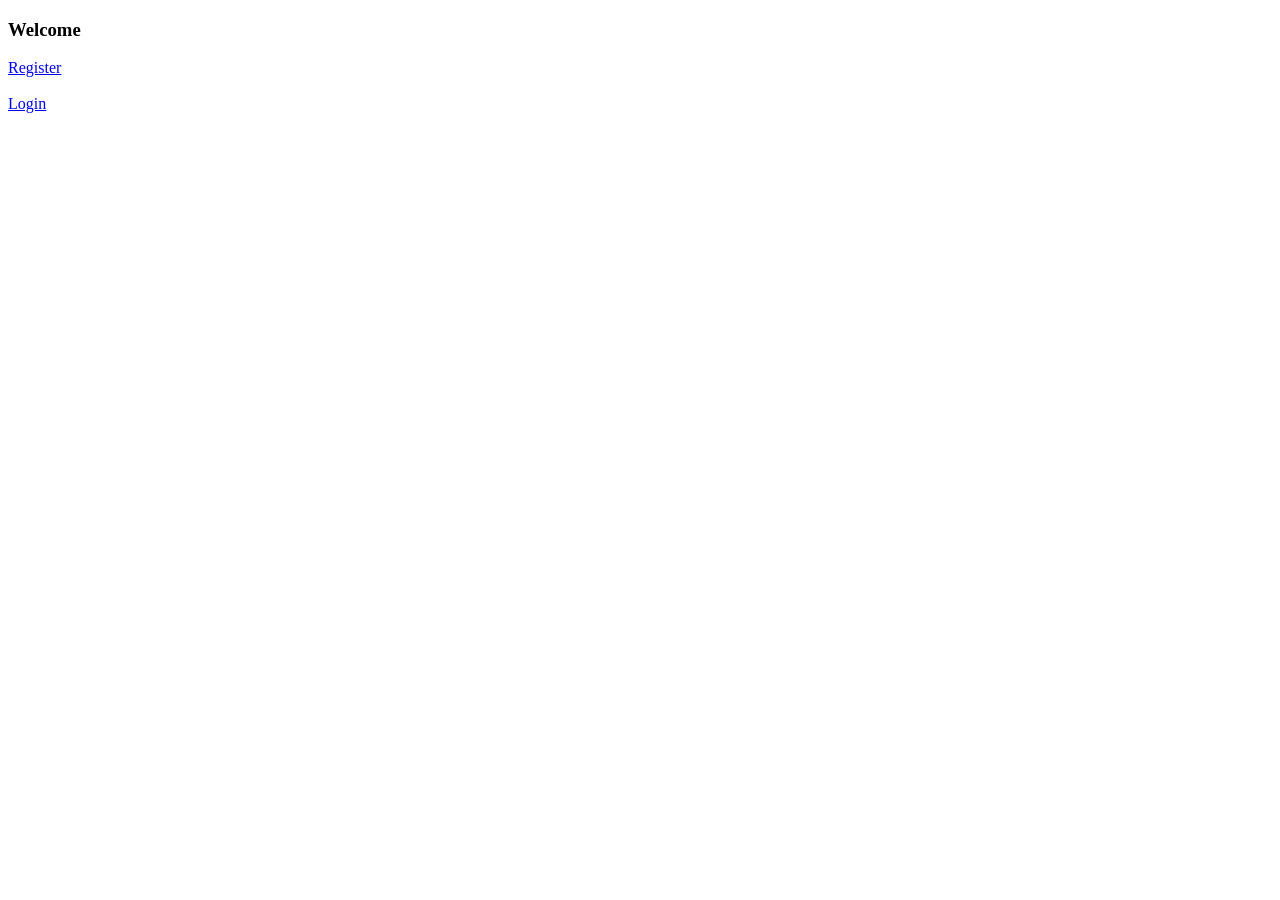
<file: MVCArchitecture/src/main/webapp/index.html>
<!DOCTYPE html>
<html>
<head>
<meta charset="UTF-8">
<title>Insert title here</title>
</head>
<body>
<h3>Welcome </h3>
<a href="register.html">Register</a><br><br>
<a href="login.html">Login</a>
</body>
</html>
</file>
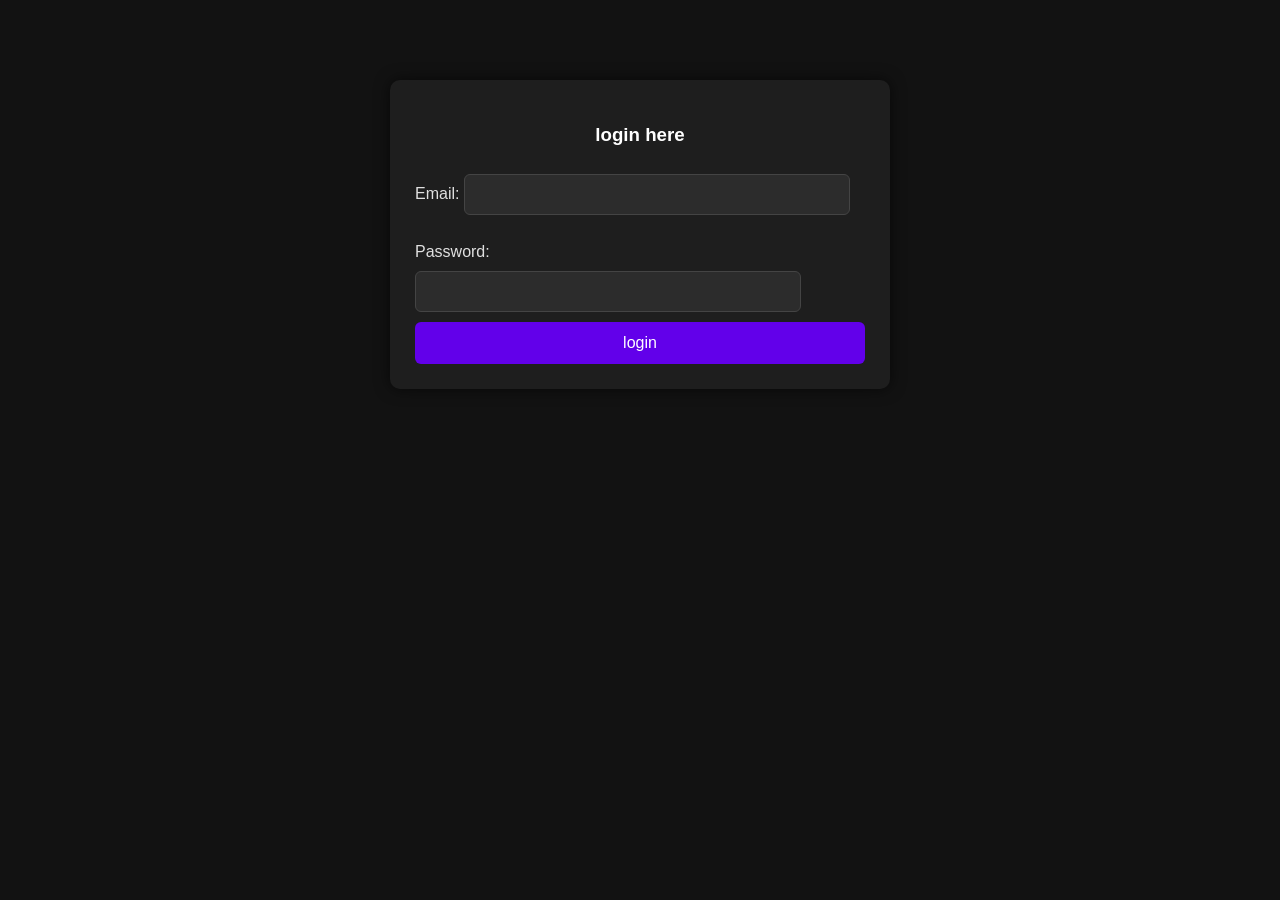
<file: MVCArchitecture/src/main/webapp/login.html>
<!DOCTYPE html>
<html>
<head>
<meta charset="UTF-8">
<title>Login</title>
<link rel="stylesheet" href="style.css">
</head>
<body>
<div class="container">
<h3>login here</h3>
<form action="loginform" method="post">
 Email: <input type="text" name="email1" /><br><br>
 Password: <input type="password" name="pass1" /><br>
  <input type="submit" value="login"/>
</form>
</div>
</body>
</html>
</file>
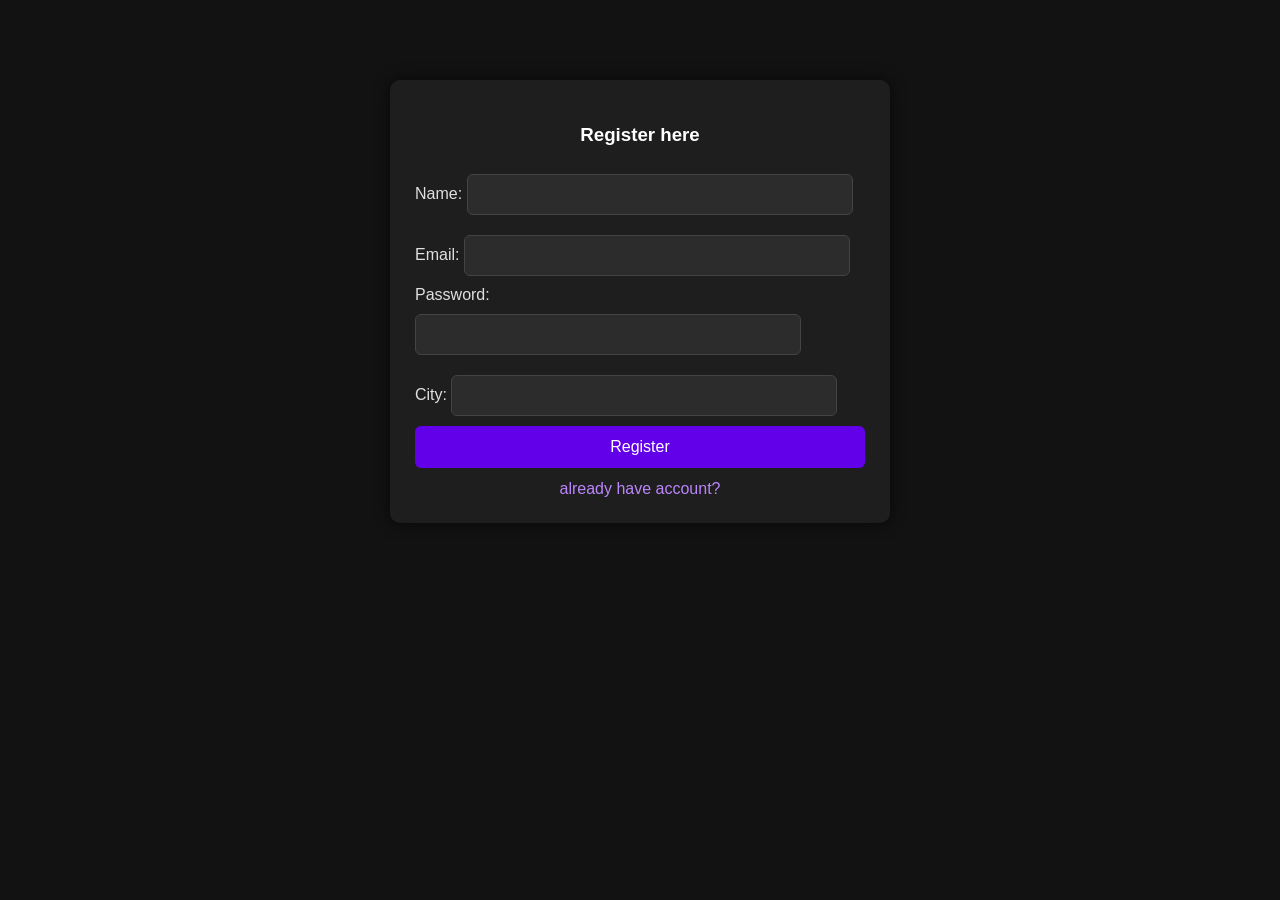
<file: MVCArchitecture/src/main/webapp/register.html>
<!DOCTYPE html>
<html>
<head>
<meta charset="UTF-8">
<title>Register</title>
<link rel="stylesheet" href="style.css">

</head>
<body>
<div class="container">

	<h3>Register here</h3>
	<form action="registerform" method="post">
		Name: <input type="text" name="name1" /><br>
		 Email: <input type="text" name="email1" /><br>
		Password: <input type="password" name="pass1" /><br>
		 City: <input type="text" name="city1" /><br>
		<input type="submit" value="Register" />
		
		<a href="login.html">already have account?</a>
	</form>
	</div>
</body>
</html>
</file>
<file: MVCArchitecture/src/main/webapp/style.css>
@charset "UTF-8";
body{
    font-family: Arial, sans-serif;
    background:#121212;
    margin:0;
    padding:0;
    color:#e0e0e0;
}

/* Form container */
.container{
    width:450px;
    margin:80px auto;
    padding:25px;
    background:#1e1e1e;
    border-radius:10px;
    box-shadow:0px 0px 15px rgba(0,0,0,0.6);
}

/* Profile box */
.profile-box{
    width:400px;
    margin:80px auto;
    padding:25px;
    background:#1e1e1e;
    border-radius:10px;
    box-shadow:0px 0px 15px rgba(0,0,0,0.6);
    text-align:center;
}

h1,h3{
    text-align:center;
    color:#ffffff;
}

/* Input fields */
input[type="text"],
input[type="password"]{
    width:80%;
    padding:12px;
    margin:10px 0;
    background:#2c2c2c;
    border:1px solid #444;
    border-radius:6px;
    color:white;
}

/* Button */
input[type="submit"]{
    width:100%;
    padding:12px;
    background:#6200ea;
    border:none;
    border-radius:6px;
    color:white;
    font-size:16px;
    cursor:pointer;
    transition:0.3s;
}

input[type="submit"]:hover{
    background:#7c4dff;
}

/* Links */
a{
    color:#bb86fc;
    text-decoration:none;
    display:block;
    margin-top:12px;
    text-align:center;
}

a:hover{
    text-decoration:underline;
}
</file>
